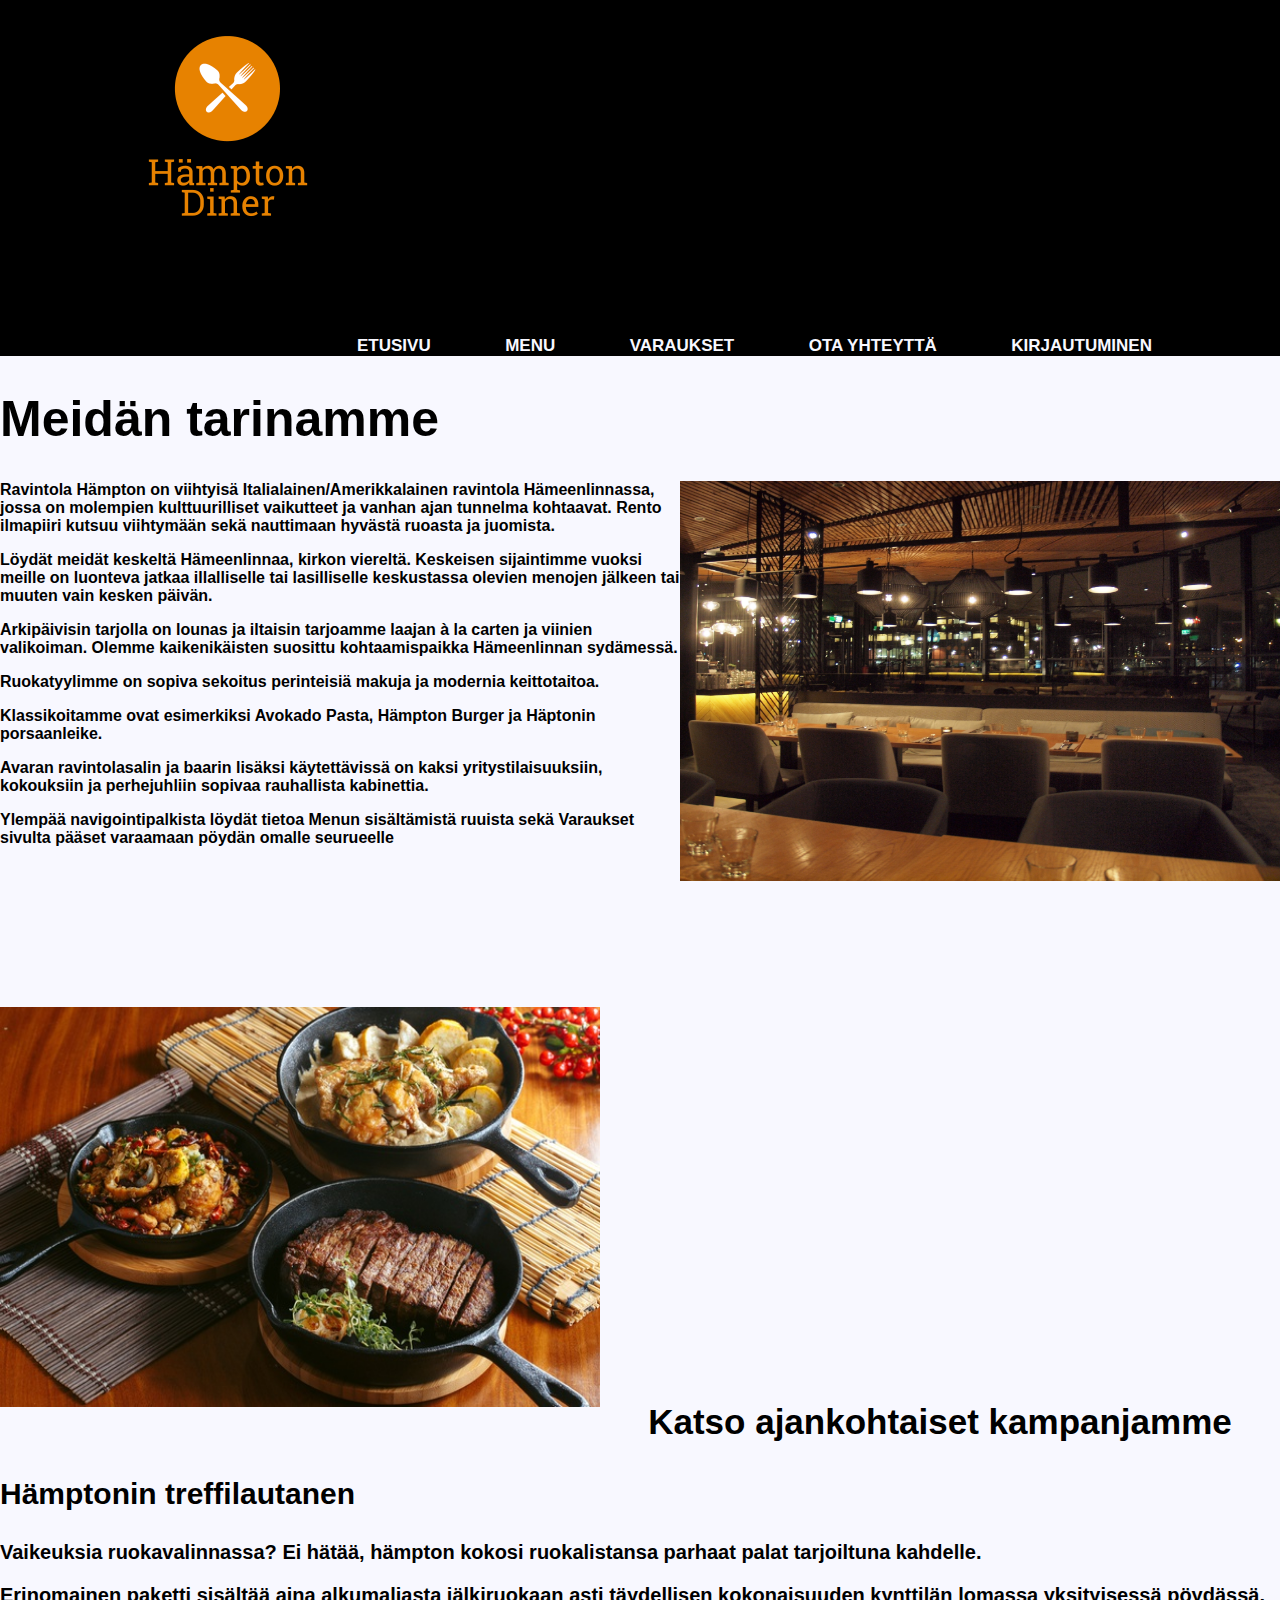
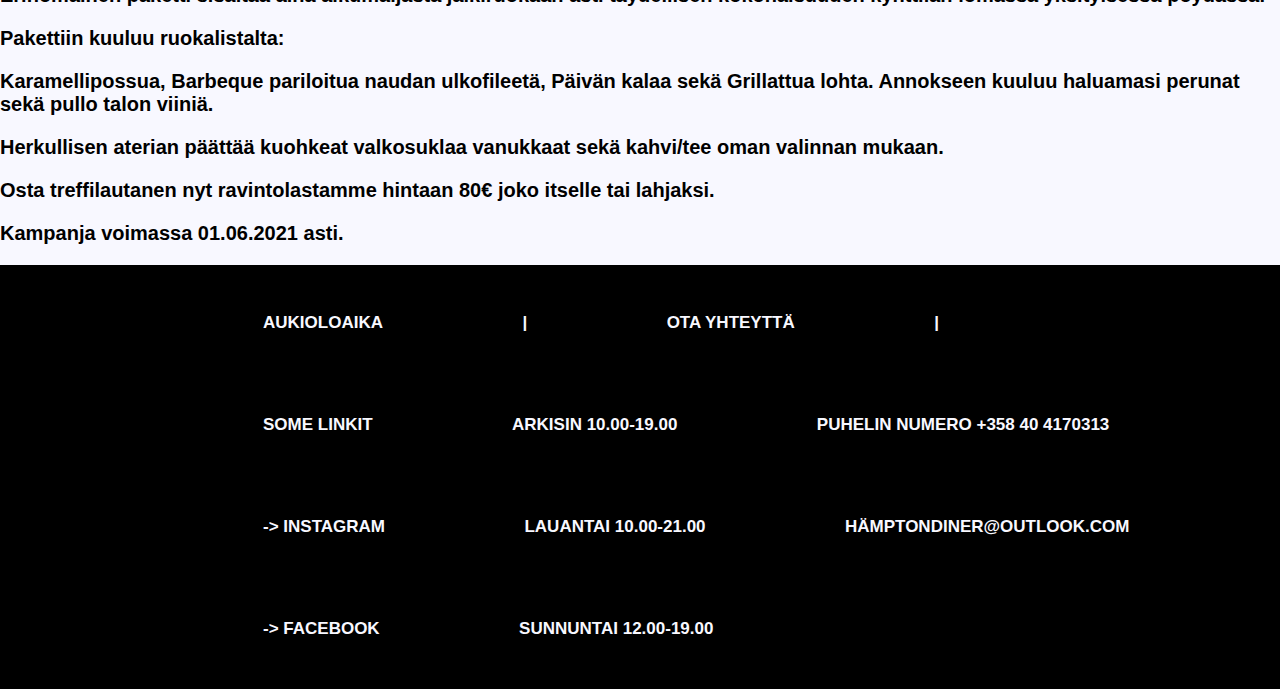
<file: index.html>
<!DOCTYPE html>
<html lang="en">
<head>
    <meta charset="UTF-8">
    <meta name="viewport" content="width=device-width, initial-scale=1.0">
    <link rel="Stylesheet" href="Css/Style.Css">    
    <title>Etusivu | Ravintola Hämpton Diner</title>
</head>
<body>
    <header>
        <div class="container">
          <img class="logo" src="Images/Logo 1.png">
          <nav>
            <ul>
              <li><a href="https://stammer91.github.io/Web-Development-Project/">Etusivu</a></li>
              <li><a href="https://stammer91.github.io/Web-Development-Project/menu.html">Menu</a></li>
              <li><a href="https://stammer91.github.io/Web-Development-Project/varaus.html">Varaukset</a></li>
              <li><a href="https://stammer91.github.io/Web-Development-Project/yt_tiedot.html">Ota yhteyttä</a></li>
              <li><a href="http://127.0.0.1/Web-Development-Project/Kirjaudu.php">Kirjautuminen</a></li>
            </ul>
          </nav>
        </div>
      </header>
      <h1>Meidän tarinamme</h1>
      <img src="Images/Hampton Sisätila.jpg" style="float: right;" alt="Sisätila;" width="600px" height="400px">
      <p>Ravintola Hämpton on viihtyisä Italialainen/Amerikkalainen ravintola Hämeenlinnassa, jossa on molempien kulttuurilliset vaikutteet ja vanhan ajan tunnelma kohtaavat.
        Rento ilmapiiri kutsuu viihtymään sekä nauttimaan hyvästä ruoasta ja juomista.</p>
      <p>Löydät meidät keskeltä Hämeenlinnaa,  kirkon viereltä. Keskeisen sijaintimme vuoksi meille on luonteva jatkaa illalliselle tai lasilliselle keskustassa olevien menojen jälkeen tai muuten vain kesken päivän.</p>
      <p>Arkipäivisin tarjolla on lounas ja iltaisin tarjoamme laajan à la carten ja viinien valikoiman.
        Olemme kaikenikäisten suosittu kohtaamispaikka Hämeenlinnan sydämessä.</p>
      <p>Ruokatyylimme on sopiva sekoitus perinteisiä makuja ja modernia keittotaitoa.</p>
      <p>Klassikoitamme ovat esimerkiksi Avokado Pasta, Hämpton Burger ja Häptonin porsaanleike.</p>
      <p>Avaran ravintolasalin ja baarin lisäksi käytettävissä on kaksi yritystilaisuuksiin, kokouksiin ja perhejuhliin sopivaa rauhallista kabinettia.</p>
      <p>Ylempää navigointipalkista löydät tietoa Menun sisältämistä ruuista sekä Varaukset sivulta pääset varaamaan pöydän omalle seurueelle</p>
      <br><br><br><br><br><br><br><br>
      <img src="Images/ruoka1.jpg" style="float: left;" alt="Ruoka1;" width="600px" height="400px">
      <br><br><br><br><br><br><br><br><br><br><br><br><br><br><br><br><br><br><br><br>
      <p style="text-align: center; font-size: 35px; font-family: 'Franklin Gothic Medium', 'Arial Narrow', Arial, sans-serif;">Katso ajankohtaiset kampanjamme</p>
      <p style="text-align: left; font-size: 30px; font-family: 'Franklin Gothic Medium', 'Arial Narrow', Arial, sans-serif;">Hämptonin treffilautanen</p>
      <p style="text-align: left; font-size: 20px; font-family: 'Franklin Gothic Medium', 'Arial Narrow', Arial, sans-serif;">Vaikeuksia ruokavalinnassa? Ei hätää, hämpton kokosi ruokalistansa parhaat palat tarjoiltuna kahdelle.</p>
      <p style="text-align: left; font-size: 20px; font-family: 'Franklin Gothic Medium', 'Arial Narrow', Arial, sans-serif;">Erinomainen paketti sisältää aina alkumaljasta jälkiruokaan asti täydellisen kokonaisuuden kynttilän lomassa yksityisessä pöydässä.</p>
      <p style="text-align: left; font-size: 20px; font-family: 'Franklin Gothic Medium', 'Arial Narrow', Arial, sans-serif;">Pakettiin kuuluu ruokalistalta:</p>
      <p style="text-align: left; font-size: 20px; font-family: 'Franklin Gothic Medium', 'Arial Narrow', Arial, sans-serif;">Karamellipossua, Barbeque pariloitua naudan ulkofileetä, Päivän kalaa sekä Grillattua lohta. Annokseen kuuluu haluamasi perunat sekä pullo talon viiniä.</p>
      <p style="text-align: left; font-size: 20px; font-family: 'Franklin Gothic Medium', 'Arial Narrow', Arial, sans-serif;">Herkullisen aterian päättää kuohkeat valkosuklaa vanukkaat sekä kahvi/tee oman valinnan mukaan.</p>
      <p style="text-align: left; font-size: 20px; font-family: 'Franklin Gothic Medium', 'Arial Narrow', Arial, sans-serif;">Osta treffilautanen nyt ravintolastamme hintaan 80€ joko itselle tai lahjaksi.</p>
      <p style="text-align: left; font-size: 20px; font-family: 'Franklin Gothic Medium', 'Arial Narrow', Arial, sans-serif;">Kampanja voimassa 01.06.2021 asti.</p>

      <header>
        <div class="container">
          <footer>
            <ul>
              <li><a>Aukioloaika</a></li>
              <li><a>|</a></li>
              <li><a>Ota Yhteyttä</a></li>
              <li><a>|</a></li>
              <li><a>Some linkit</a></li>
              <li><a>Arkisin 10.00-19.00</a></li>
              <li><a>Puhelin numero +358 40 4170313</a></li>
              <li><a href="https://www.instagram.com/">-> Instagram</a></li>
              <li><a>Lauantai 10.00-21.00</a></li>
              <li><a>HämptonDiner@outlook.com</a></li>
              <li><a href="https://fi-fi.facebook.com/">-> Facebook</a></li>
              <li><a>Sunnuntai 12.00-19.00</a></li>
            </ul>
          </footer>
        </div>
      </header>
</body>
</html>
</file>
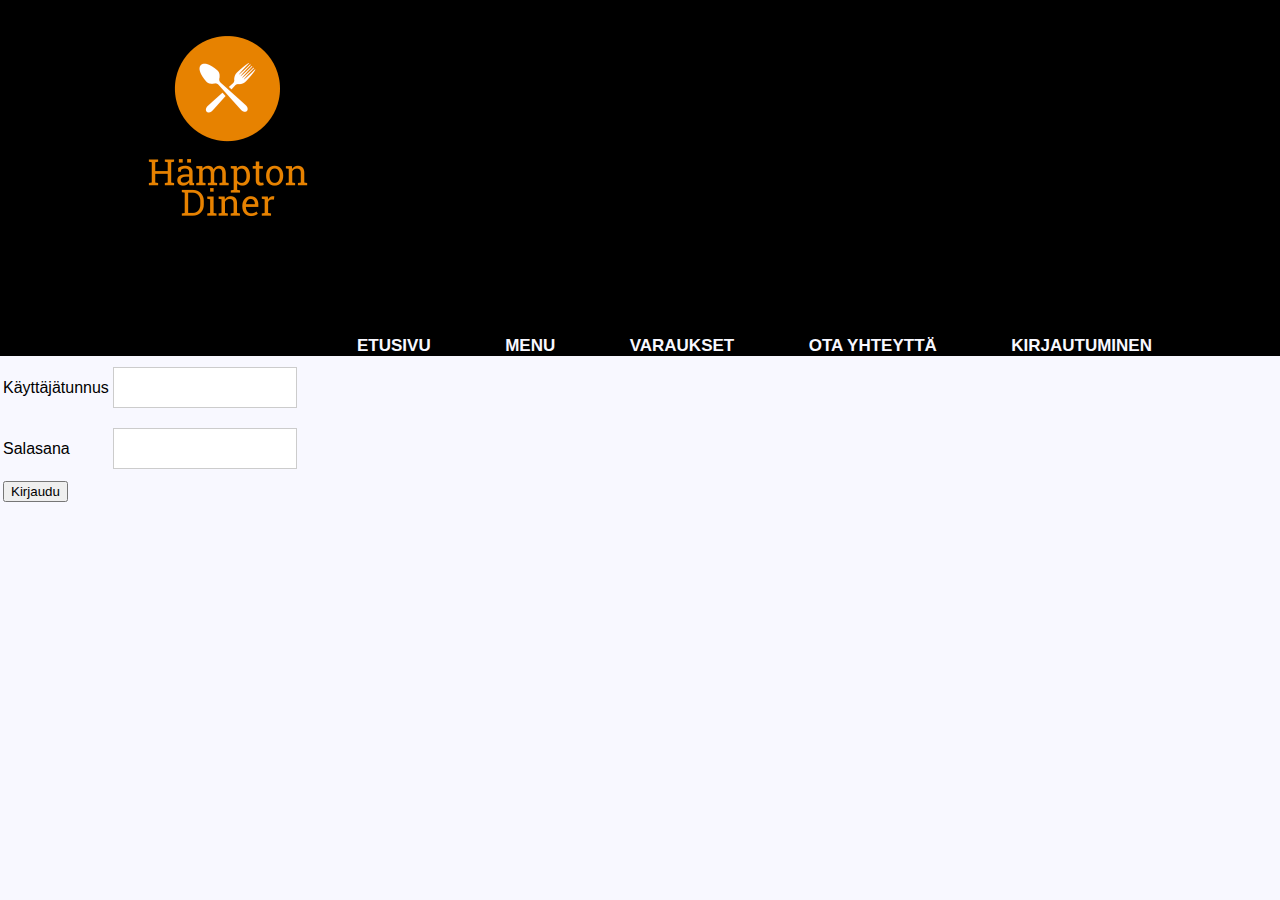
<file: Kirjaudu.html>
<html>
<head>
<link rel="Stylesheet" href="Css/Style.Css">
<title> Kirjaudu  </title>

</head>

<body>
  <header>
    <div class="container">
      <img class="logo" src="Images/Logo 1.png">
      <nav>
        <ul>
          <li><a href="http://127.0.0.1/Web-Development-Project/">Etusivu</a></li>
          <li><a href="http://127.0.0.1/Web-Development-Project//menu.html">Menu</a></li>
          <li><a href="http://127.0.0.1/Web-Development-Project//varaus.html">Varaukset</a></li>
          <li><a href="http://127.0.0.1/Web-Development-Project/yt_tiedot.html">Ota yhteyttä</a></li>
          <li><a href="http://127.0.0.1/Web-Development-Project/Kirjaudu.php">Kirjautuminen</a></li>
        </ul>
      </nav>
    </div>
  </header>

<form action="" method="post">

    <table width="300" border="0">
  <tr>
    <td>  Käyttäjätunnus</td>
    <td> <input type="text" name="Ktunnus" > </td>
  </tr>
  <tr>
    <td> Salasana  </td>
    <td><input type="password" name="Sala"></td>
  </tr>
  <tr>
    <td> <input type="submit" name="kirjaudu" value="Kirjaudu"></td>
    <td></td>
  </tr>
</table>
</form>

</body>
</html>
</file>
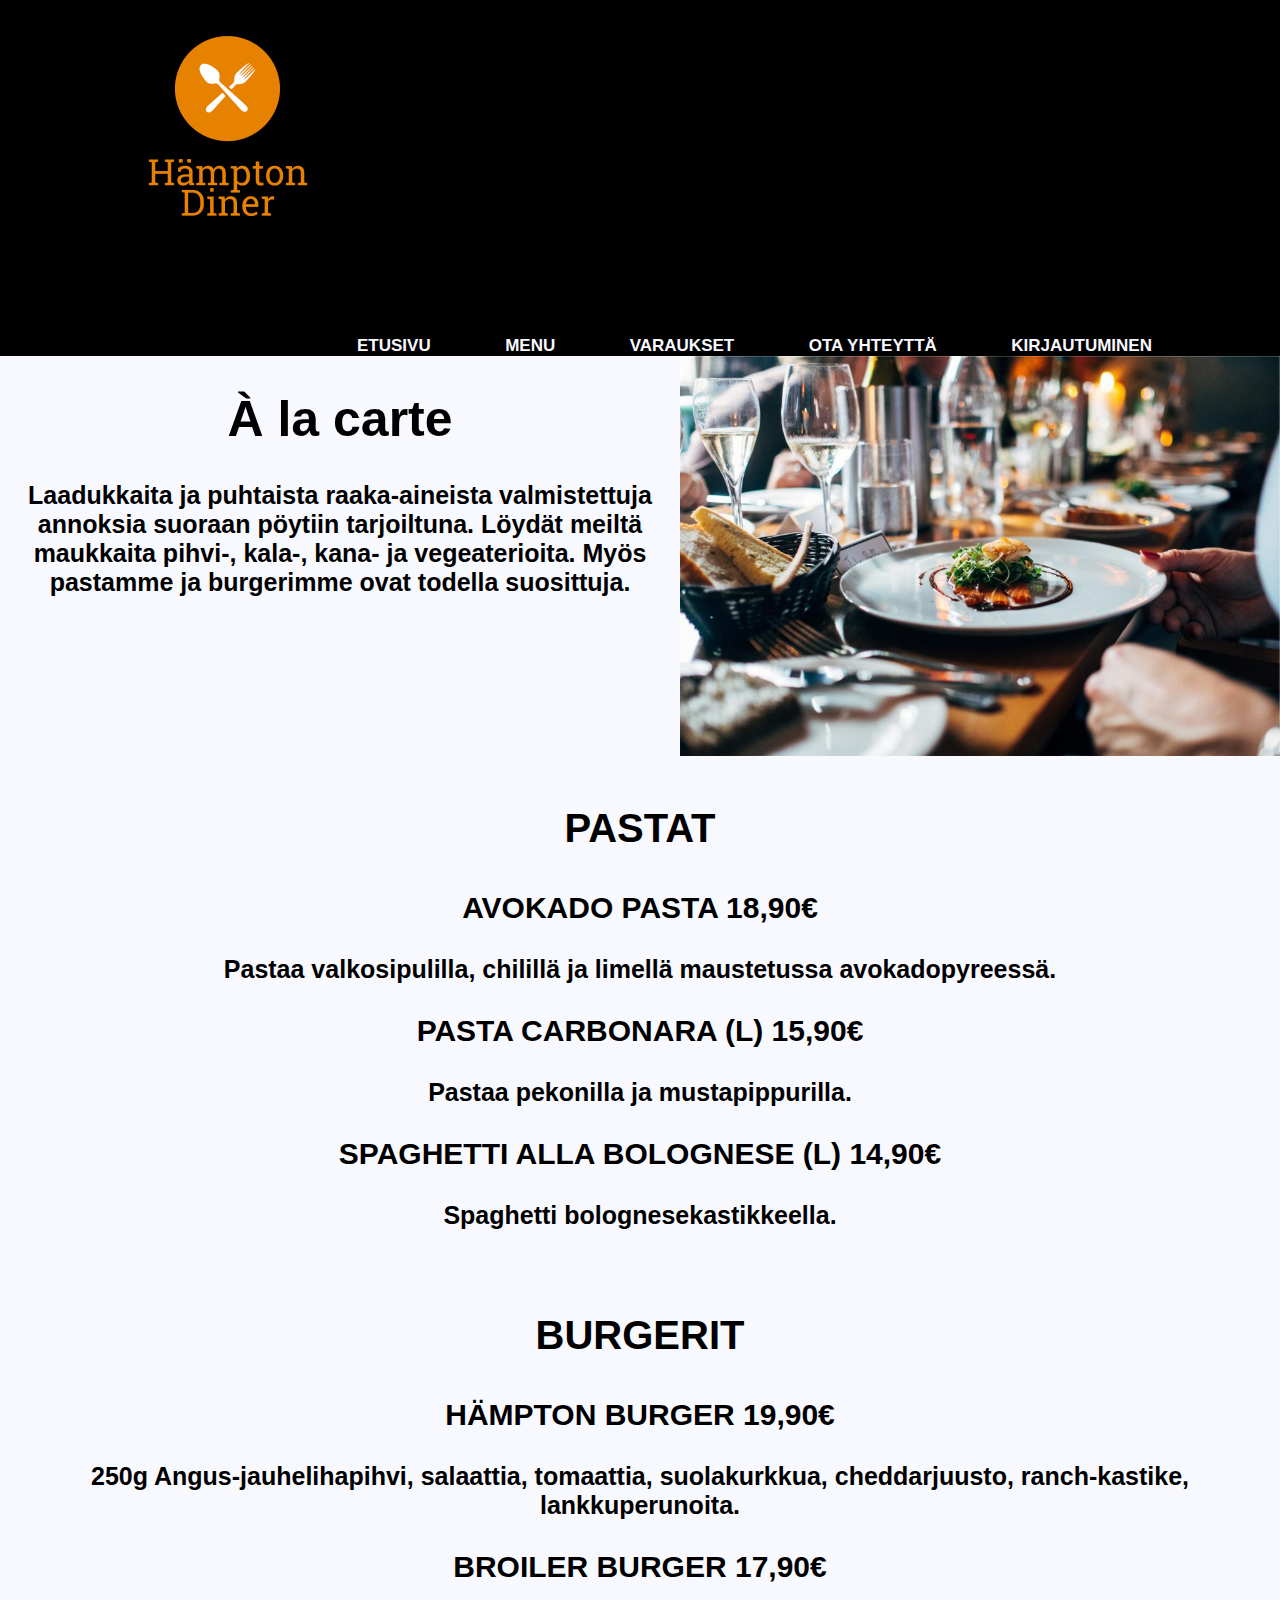
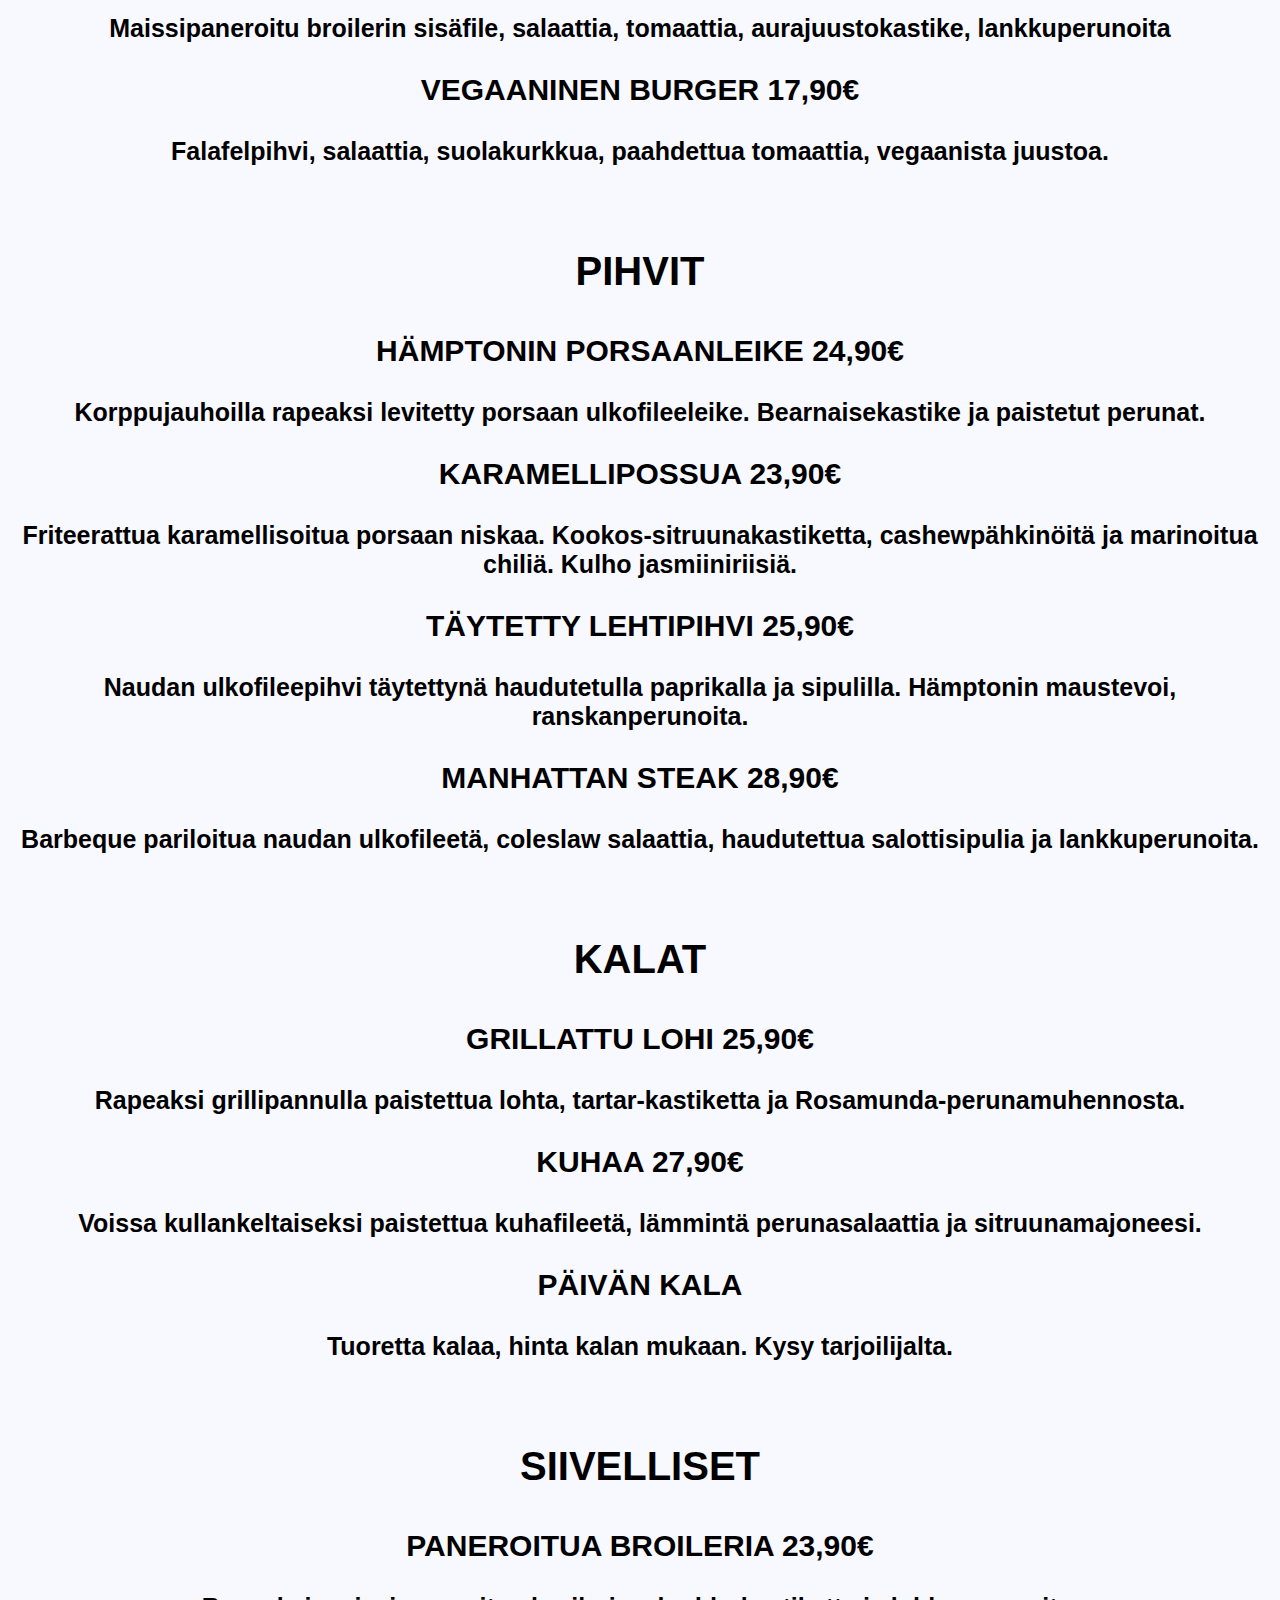
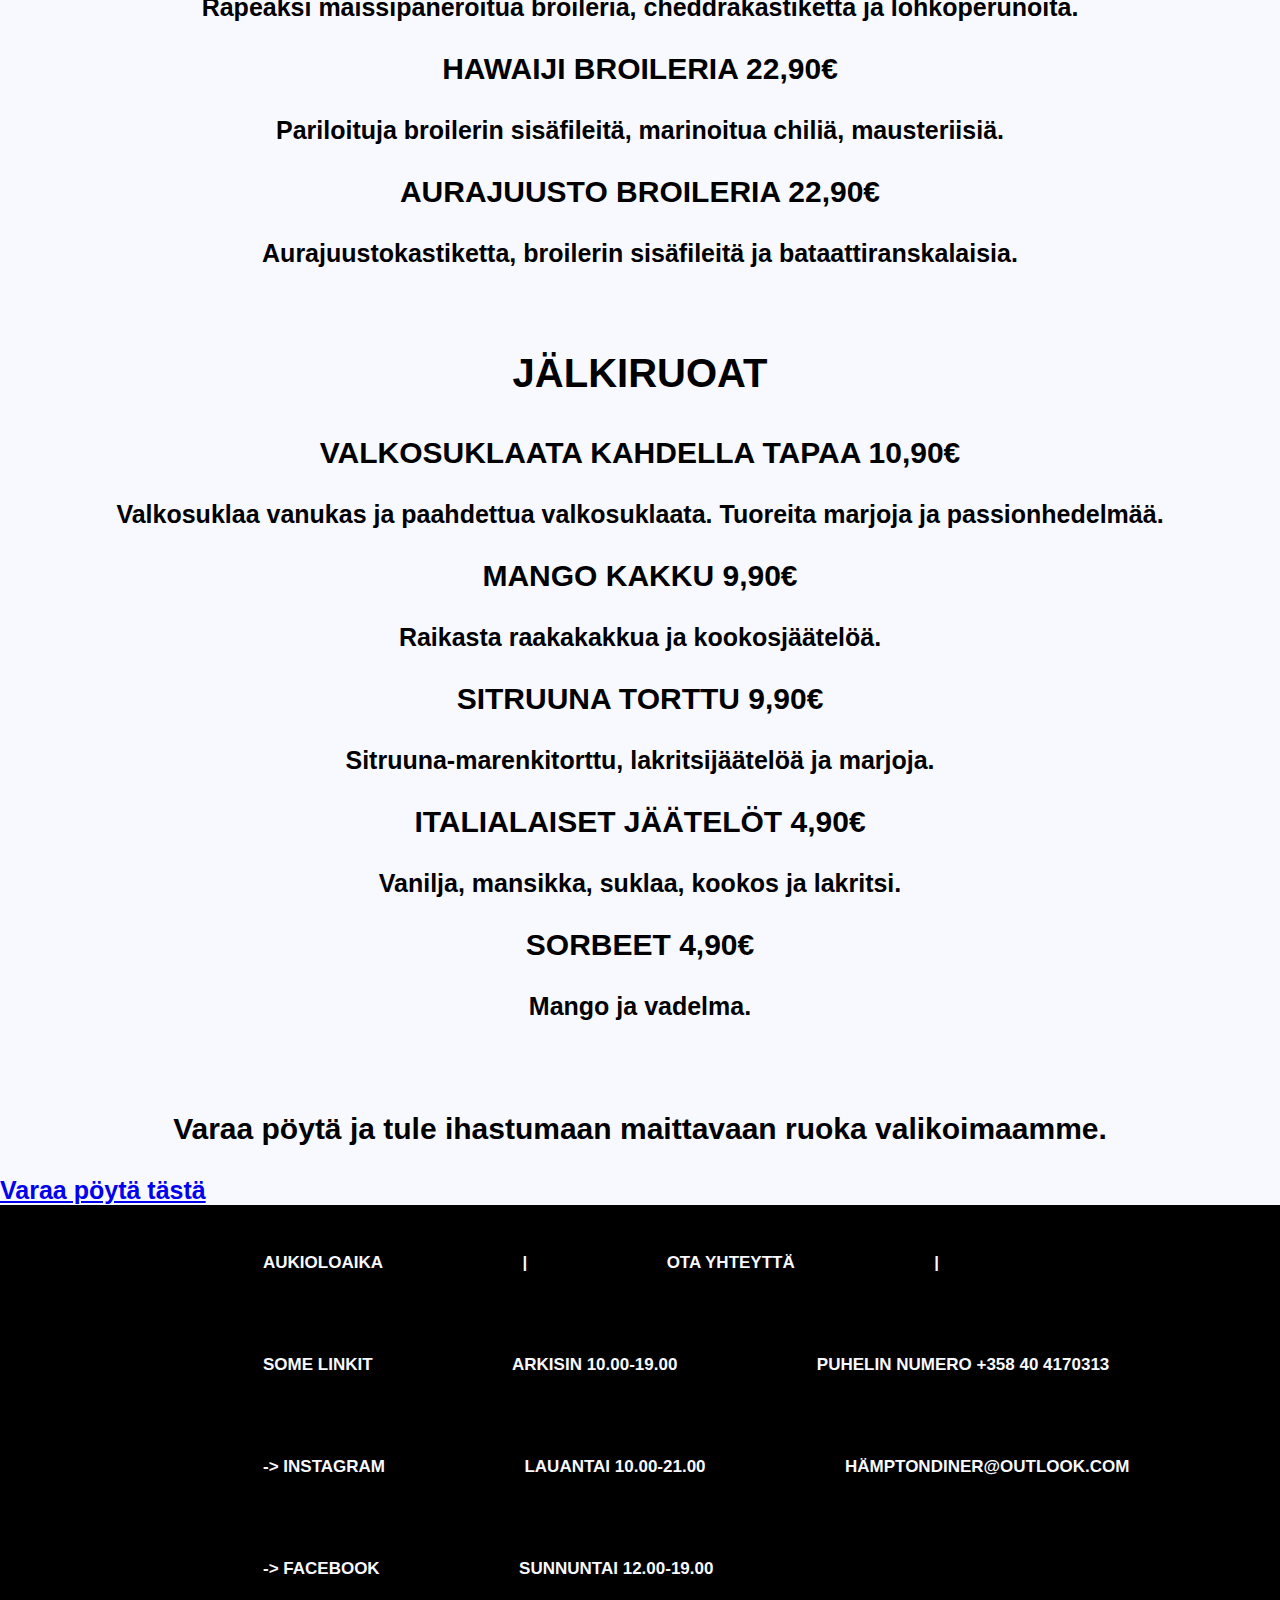
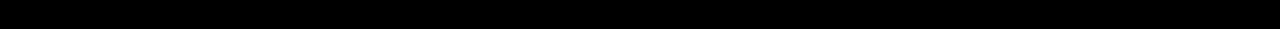
<file: menu.html>
<!DOCTYPE html>
<html lang="en">
<head>
    <meta charset="UTF-8">
    <meta name="viewport" content="width=device-width, initial-scale=1.0">
    <link rel="Stylesheet" href="Css/Style.Css">    
    <title>Menu | Ravintola Hämpton Diner</title>
</head>
<body>
    <header>
        <div class="container">
          <img class="logo" src="Images/Logo 1.png">
          <nav>
            <ul>
              <li><a href="https://stammer91.github.io/Web-Development-Project/">Etusivu</a></li>
              <li><a href="https://stammer91.github.io/Web-Development-Project/menu.html">Menu</a></li>
              <li><a href="https://stammer91.github.io/Web-Development-Project/varaus.html">Varaukset</a></li>
              <li><a href="https://stammer91.github.io/Web-Development-Project/yt_tiedot.html">Ota yhteyttä</a></li>
              <li><a href="https://stammer91.github.io/Web-Development-Project/Kirjautuminen.html">Kirjautuminen</a></li>
            </ul>
          </nav>
        </div>
      </header>
        
        <img src="Images/annos.jpg" style="float: right;" alt="Ruoka-annos;" width="600px" height="400px">
        <h1 style="font-size: 50px; font-family: 'Franklin Gothic Medium', 'Arial Narrow', Arial, sans-serif; text-align: center;"> À la carte</h1>
        <p style="font-size: 25px; font-family: 'Franklin Gothic Medium', 'Arial Narrow', Arial, sans-serif; text-align: center;"> Laadukkaita ja puhtaista raaka-aineista valmistettuja annoksia
           suoraan pöytiin tarjoiltuna. Löydät meiltä maukkaita 
           pihvi-, kala-, kana- ja vegeaterioita. Myös pastamme ja burgerimme ovat todella suosittuja.

        </p>



  <br><br><br><br><br><br><br><br>
  
  <p style="text-align: center; font-size: 40px; font-family: 'Franklin Gothic Medium', 'Arial Narrow', Arial, sans-serif;"> PASTAT</p>
  <p style="text-align: center; font-size: 30px; font-family: 'Franklin Gothic Medium', 'Arial Narrow', Arial, sans-serif;" > AVOKADO PASTA 18,90€</p>
  <p style="text-align: center; font-size: 25px; font-family: 'Franklin Gothic Medium', 'Arial Narrow', Arial, sans-serif;"> Pastaa valkosipulilla, chilillä ja limellä maustetussa avokadopyreessä.</p>
  <p style="text-align: center; font-size: 30px; font-family: 'Franklin Gothic Medium', 'Arial Narrow', Arial, sans-serif;"> PASTA CARBONARA (L) 15,90€</p>
  <p style="text-align: center; font-size: 25px; font-family: 'Franklin Gothic Medium', 'Arial Narrow', Arial, sans-serif;"> Pastaa pekonilla ja mustapippurilla.</p>
  <p style="text-align: center; font-size: 30px; font-family: 'Franklin Gothic Medium', 'Arial Narrow', Arial, sans-serif;"> SPAGHETTI ALLA BOLOGNESE (L) 14,90€</p>
  <p style="text-align: center; font-size: 25px; font-family: 'Franklin Gothic Medium', 'Arial Narrow', Arial, sans-serif;"> Spaghetti bolognesekastikkeella.</p><br>
  <p style="text-align: center; font-size: 40px; font-family: 'Franklin Gothic Medium', 'Arial Narrow', Arial, sans-serif;"> BURGERIT</p>
  <p style="text-align: center; font-size: 30px; font-family: 'Franklin Gothic Medium', 'Arial Narrow', Arial, sans-serif;">HÄMPTON BURGER 19,90€</p>
  <p style="text-align: center; font-size: 25px; font-family: 'Franklin Gothic Medium', 'Arial Narrow', Arial, sans-serif;"> 250g Angus-jauhelihapihvi, salaattia, tomaattia, suolakurkkua, cheddarjuusto, ranch-kastike, lankkuperunoita.</p>
  <p style="text-align: center; font-size: 30px; font-family: 'Franklin Gothic Medium', 'Arial Narrow', Arial, sans-serif;">BROILER BURGER 17,90€</p>
  <p style="text-align: center; font-size: 25px; font-family: 'Franklin Gothic Medium', 'Arial Narrow', Arial, sans-serif;"> Maissipaneroitu broilerin sisäfile, salaattia, tomaattia, aurajuustokastike, lankkuperunoita</p>
  <p style="text-align: center; font-size: 30px; font-family: 'Franklin Gothic Medium', 'Arial Narrow', Arial, sans-serif;">VEGAANINEN BURGER 17,90€</p>
  <p style="text-align: center; font-size: 25px; font-family: 'Franklin Gothic Medium', 'Arial Narrow', Arial, sans-serif;"> Falafelpihvi, salaattia, suolakurkkua, paahdettua tomaattia, vegaanista juustoa.</p><br>
  <p style="text-align: center; font-size: 40px; font-family: 'Franklin Gothic Medium', 'Arial Narrow', Arial, sans-serif;">PIHVIT</p>
  <p style="text-align: center; font-size: 30px; font-family: 'Franklin Gothic Medium', 'Arial Narrow', Arial, sans-serif;">HÄMPTONIN PORSAANLEIKE 24,90€</p>
  <p style="text-align: center; font-size: 25px; font-family: 'Franklin Gothic Medium', 'Arial Narrow', Arial, sans-serif;"> Korppujauhoilla rapeaksi levitetty porsaan ulkofileeleike. Bearnaisekastike ja paistetut perunat.</p>
  <p style="text-align: center; font-size: 30px; font-family: 'Franklin Gothic Medium', 'Arial Narrow', Arial, sans-serif;">KARAMELLIPOSSUA 23,90€</p>
  <p style="text-align: center; font-size: 25px; font-family: 'Franklin Gothic Medium', 'Arial Narrow', Arial, sans-serif;"> Friteerattua karamellisoitua porsaan niskaa. Kookos-sitruunakastiketta, cashewpähkinöitä ja marinoitua chiliä. Kulho jasmiiniriisiä.</p>
  <p style="text-align: center; font-size: 30px; font-family: 'Franklin Gothic Medium', 'Arial Narrow', Arial, sans-serif;">TÄYTETTY LEHTIPIHVI 25,90€</p>
  <p style="text-align: center; font-size: 25px; font-family: 'Franklin Gothic Medium', 'Arial Narrow', Arial, sans-serif;"> Naudan ulkofileepihvi täytettynä haudutetulla paprikalla ja sipulilla. Hämptonin maustevoi, ranskanperunoita.</p>
  <p style="text-align: center; font-size: 30px; font-family: 'Franklin Gothic Medium', 'Arial Narrow', Arial, sans-serif;">MANHATTAN STEAK 28,90€</p>
  <p style="text-align: center; font-size: 25px; font-family: 'Franklin Gothic Medium', 'Arial Narrow', Arial, sans-serif;"> Barbeque pariloitua naudan ulkofileetä, coleslaw salaattia, haudutettua salottisipulia ja lankkuperunoita.</p><br>
  <p style="text-align: center; font-size: 40px; font-family: 'Franklin Gothic Medium', 'Arial Narrow', Arial, sans-serif;"> KALAT</p>
  <p style="text-align: center; font-size: 30px; font-family: 'Franklin Gothic Medium', 'Arial Narrow', Arial, sans-serif;" > GRILLATTU LOHI 25,90€</p>
  <p style="text-align: center; font-size: 25px; font-family: 'Franklin Gothic Medium', 'Arial Narrow', Arial, sans-serif;"> Rapeaksi grillipannulla paistettua lohta, tartar-kastiketta ja Rosamunda-perunamuhennosta.</p>
  <p style="text-align: center; font-size: 30px; font-family: 'Franklin Gothic Medium', 'Arial Narrow', Arial, sans-serif;"> KUHAA 27,90€</p>
  <p style="text-align: center; font-size: 25px; font-family: 'Franklin Gothic Medium', 'Arial Narrow', Arial, sans-serif;"> Voissa kullankeltaiseksi paistettua kuhafileetä, lämmintä perunasalaattia ja sitruunamajoneesi.</p>
  <p style="text-align: center; font-size: 30px; font-family: 'Franklin Gothic Medium', 'Arial Narrow', Arial, sans-serif;"> PÄIVÄN KALA</p>
  <p style="text-align: center; font-size: 25px; font-family: 'Franklin Gothic Medium', 'Arial Narrow', Arial, sans-serif;"> Tuoretta kalaa, hinta kalan mukaan. Kysy tarjoilijalta.</p><br>
  <p style="text-align: center; font-size: 40px; font-family: 'Franklin Gothic Medium', 'Arial Narrow', Arial, sans-serif;"> SIIVELLISET</p>
  <p style="text-align: center; font-size: 30px; font-family: 'Franklin Gothic Medium', 'Arial Narrow', Arial, sans-serif;" > PANEROITUA BROILERIA 23,90€</p>
  <p style="text-align: center; font-size: 25px; font-family: 'Franklin Gothic Medium', 'Arial Narrow', Arial, sans-serif;"> Rapeaksi maissipaneroitua broileria, cheddrakastiketta ja lohkoperunoita.</p>
  <p style="text-align: center; font-size: 30px; font-family: 'Franklin Gothic Medium', 'Arial Narrow', Arial, sans-serif;"> HAWAIJI BROILERIA 22,90€</p>
  <p style="text-align: center; font-size: 25px; font-family: 'Franklin Gothic Medium', 'Arial Narrow', Arial, sans-serif;"> Pariloituja broilerin sisäfileitä, marinoitua chiliä, mausteriisiä.</p>
  <p style="text-align: center; font-size: 30px; font-family: 'Franklin Gothic Medium', 'Arial Narrow', Arial, sans-serif;"> AURAJUUSTO BROILERIA 22,90€</p>
  <p style="text-align: center; font-size: 25px; font-family: 'Franklin Gothic Medium', 'Arial Narrow', Arial, sans-serif;"> Aurajuustokastiketta, broilerin sisäfileitä ja bataattiranskalaisia.</p><br>
  <p style="text-align: center; font-size: 40px; font-family: 'Franklin Gothic Medium', 'Arial Narrow', Arial, sans-serif;"> JÄLKIRUOAT</p>
  <p style="text-align: center; font-size: 30px; font-family: 'Franklin Gothic Medium', 'Arial Narrow', Arial, sans-serif;" > VALKOSUKLAATA KAHDELLA TAPAA 10,90€</p>
  <p style="text-align: center; font-size: 25px; font-family: 'Franklin Gothic Medium', 'Arial Narrow', Arial, sans-serif;"> Valkosuklaa vanukas ja paahdettua valkosuklaata. Tuoreita marjoja ja passionhedelmää.</p>
  <p style="text-align: center; font-size: 30px; font-family: 'Franklin Gothic Medium', 'Arial Narrow', Arial, sans-serif;"> MANGO KAKKU 9,90€</p>
  <p style="text-align: center; font-size: 25px; font-family: 'Franklin Gothic Medium', 'Arial Narrow', Arial, sans-serif;"> Raikasta raakakakkua ja kookosjäätelöä.</p>
  <p style="text-align: center; font-size: 30px; font-family: 'Franklin Gothic Medium', 'Arial Narrow', Arial, sans-serif;"> SITRUUNA TORTTU 9,90€</p>
  <p style="text-align: center; font-size: 25px; font-family: 'Franklin Gothic Medium', 'Arial Narrow', Arial, sans-serif;"> Sitruuna-marenkitorttu, lakritsijäätelöä ja marjoja.</p>
  <p style="text-align: center; font-size: 30px; font-family: 'Franklin Gothic Medium', 'Arial Narrow', Arial, sans-serif;"> ITALIALAISET JÄÄTELÖT 4,90€</p>
  <p style="text-align: center; font-size: 25px; font-family: 'Franklin Gothic Medium', 'Arial Narrow', Arial, sans-serif;"> Vanilja, mansikka, suklaa, kookos ja lakritsi.</p>
  <p style="text-align: center; font-size: 30px; font-family: 'Franklin Gothic Medium', 'Arial Narrow', Arial, sans-serif;" > SORBEET 4,90€</p>
  <p style="text-align: center; font-size: 25px; font-family: 'Franklin Gothic Medium', 'Arial Narrow', Arial, sans-serif;"> Mango ja vadelma.</p><br><br>

  <p style="text-align: center; font-size: 30px; font-family: 'Franklin Gothic Medium', 'Arial Narrow', Arial, sans-serif;"> Varaa pöytä ja tule ihastumaan maittavaan ruoka valikoimaamme.</p>
  <a style="text-align: center; font-size: 25px; font-family: 'Franklin Gothic Medium', 'Arial Narrow', Arial, sans-serif;" href="https://stammer91.github.io/Web-Development-Project/varaus.html">Varaa pöytä tästä</a>



    
 

      <header>
        <div class="container">
          <footer>
            <ul>
              <li><a>Aukioloaika</a></li>
              <li><a>|</a></li>
              <li><a>Ota Yhteyttä</a></li>
              <li><a>|</a></li>
              <li><a>Some linkit</a></li>
              <li><a>Arkisin 10.00-19.00</a></li>
              <li><a>Puhelin numero +358 40 4170313</a></li>
              <li><a href="https://www.instagram.com/">-> Instagram</a></li>
              <li><a>Lauantai 10.00-21.00</a></li>
              <li><a>HämptonDiner@outlook.com</a></li>
              <li><a href="https://fi-fi.facebook.com/">-> Facebook</a></li>
              <li><a>Sunnuntai 12.00-19.00</a></li>
            </ul>
          </footer>
        </div>
      </header>
</body>
</html>
</file>
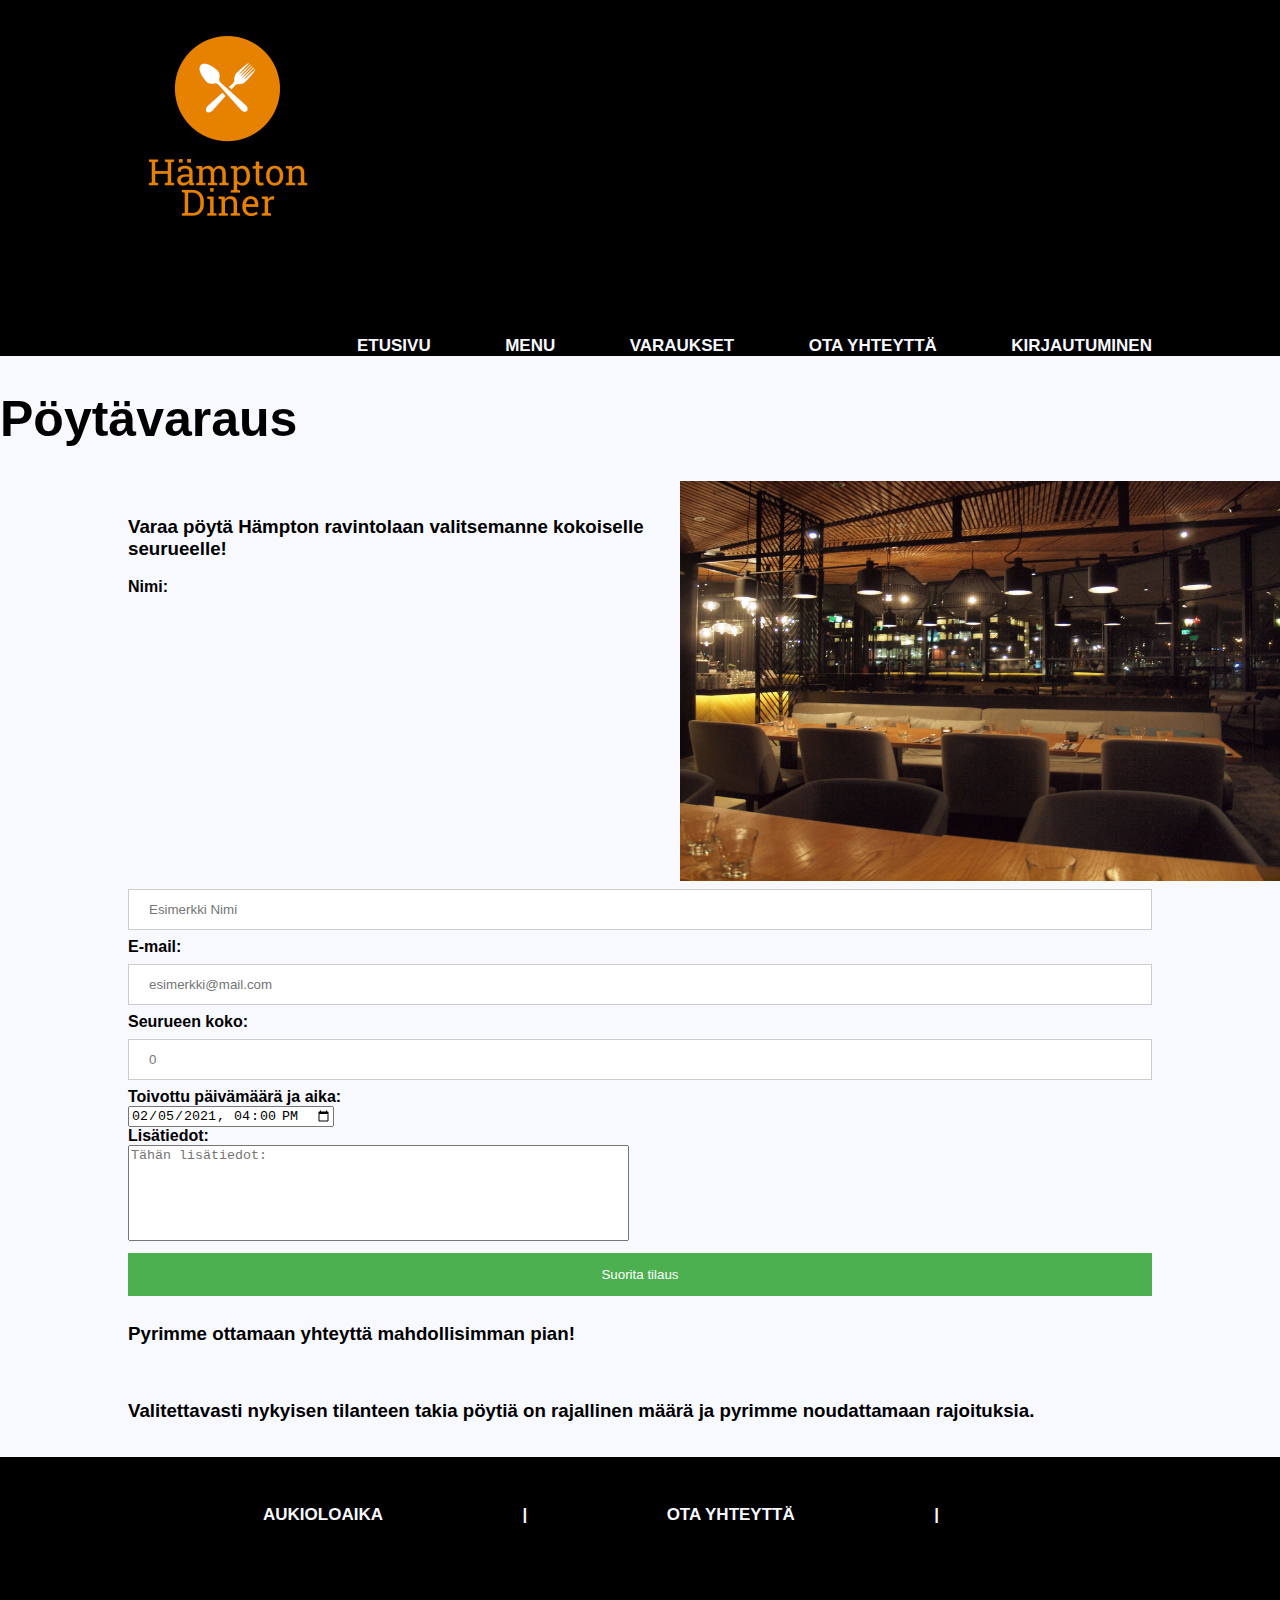
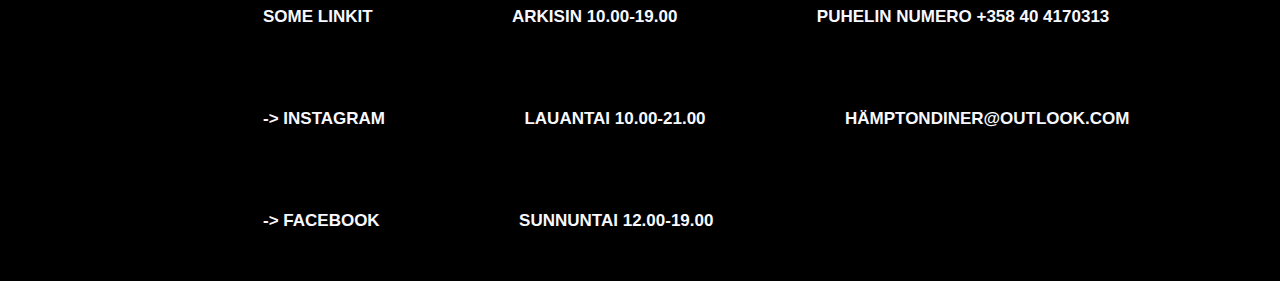
<file: varaus.html>
<!DOCTYPE html>
<html lang="en">
<head>
    <meta charset="UTF-8">
    <meta name="viewport" content="width=device-width, initial-scale=1.0">
    <link rel="Stylesheet" href="Css/Style.Css">    
    <title>Varaukset | Ravintola Hämpton Diner</title>
    <script src="https://ajax.googleapis.com/ajax/libs/jquery/3.3.1/jquery.min.js"></script>
  
</head>
<body>
    <header>
        <div class="container">
          <img class="logo" src="Images/Logo 1.png">
          <nav>
            <ul>
              <li><a href="https://stammer91.github.io/Web-Development-Project/">Etusivu</a></li>
              <li><a href="https://stammer91.github.io/Web-Development-Project/menu.html">Menu</a></li>
              <li><a href="https://stammer91.github.io/Web-Development-Project/varaus.html">Varaukset</a></li>
              <li><a href="https://stammer91.github.io/Web-Development-Project/yt_tiedot.html">Ota yhteyttä</a></li>
              <li><a href="http://127.0.0.1/Web-Development-Project/Kirjaudu.php">Kirjautuminen</a></li>
            </ul>
          </nav>
        </div>
      </header>
      <h1 style="float: center;">Pöytävaraus</h1>
      
      <img src="Images/Hampton Sisätila.jpg" style="float: right;" alt="Sisätila;" width="600px" height="400px">
      <div class="container">
        <div class="row">
        <div class="col-4">
      <form >
        <h3>Varaa pöytä Hämpton ravintolaan valitsemanne kokoiselle seurueelle!</h3>
          

        <div class="form-varaus">
          <label for="varaukset":>Nimi:</label> <br>
          <input type="text" id="nimi" placeholder="Esimerkki Nimi" name="nimi" value="" required>
        </div>    
        <div class="form-mail">
          <label for="mail">E-mail:</label> <br>
          <input type="text" id="email" placeholder="esimerkki@mail.com" name="email" value="" required>
        </div>
        <div class="form-maara">
          <label for="maara">Seurueen koko:</label> <br>
          <input type="text"   id="maara"  placeholder="0"  name="maara" value="" required>   
        </div>
        <div class="form-aika">
        <label for="aika">Toivottu päivämäärä ja aika:</label> <br>
        <input type="datetime-local"   id="pvm"  name="pvm" value="2021-02-05T16:00" min="2021-02-05" min="10:00" max="18:00" required>   
        </div>
        <div class="form-nimi">
          <label for="msg">Lisätiedot:</label> <br>
          <textarea id="lisatiedot" name="lisatiedot"  cols="60" rows="6"  style="resize: none;"  placeholder="Tähän lisätiedot:" required ></textarea>
        </div>
            <button type="submit" onclick="suoritaVaraus();" name="suoritaVaraus" class="btn btn-primary">Suorita tilaus</button>
        <script> 
function suoritaVaraus() {
  var xhttp = new XMLHttpRequest();
   xhttp.onreadystatechange = function() {

                xhttp.open("post", "varaukset.php", true);
              xhttp.setRequestHeader("Content-type", "application/x-www-form-urlencoded");
              xhttp.send("nimi="+nimi.value+"&email="+email.value+"&maara="+maara.value+"&pvm="+pvm.value+"&lisatiedot="+lisatiedot.value);
         
        alert("Varaus tehty onnistuneesti!")
    }
};
           
        </script>
        </form>
        </div>
        <div class="col"> 
          <h3> Pyrimme ottamaan yhteyttä mahdollisimman pian! </h3> <br>
          <h3>Valitettavasti nykyisen tilanteen takia pöytiä on rajallinen määrä ja pyrimme noudattamaan rajoituksia.</h3>
        </div>
        </div>
      </div>
      <header>
        <div class="container">
         
          <footer>
            <ul>
              <li><a>Aukioloaika</a></li>
              <li><a>|</a></li>
              <li><a>Ota Yhteyttä</a></li>
              <li><a>|</a></li>
              <li><a>Some linkit</a></li>
              <li><a>Arkisin 10.00-19.00</a></li>
              <li><a>Puhelin numero +358 40 4170313</a></li>
              <li><a href="https://www.instagram.com/">-> Instagram</a></li>
              <li><a>Lauantai 10.00-21.00</a></li>
              <li><a>HämptonDiner@outlook.com</a></li>
              <li><a href="https://fi-fi.facebook.com/">-> Facebook</a></li>
              <li><a>Sunnuntai 12.00-19.00</a></li>
            </ul>
          </footer>
        </div>
      </header>
</body>
</html>
</file>
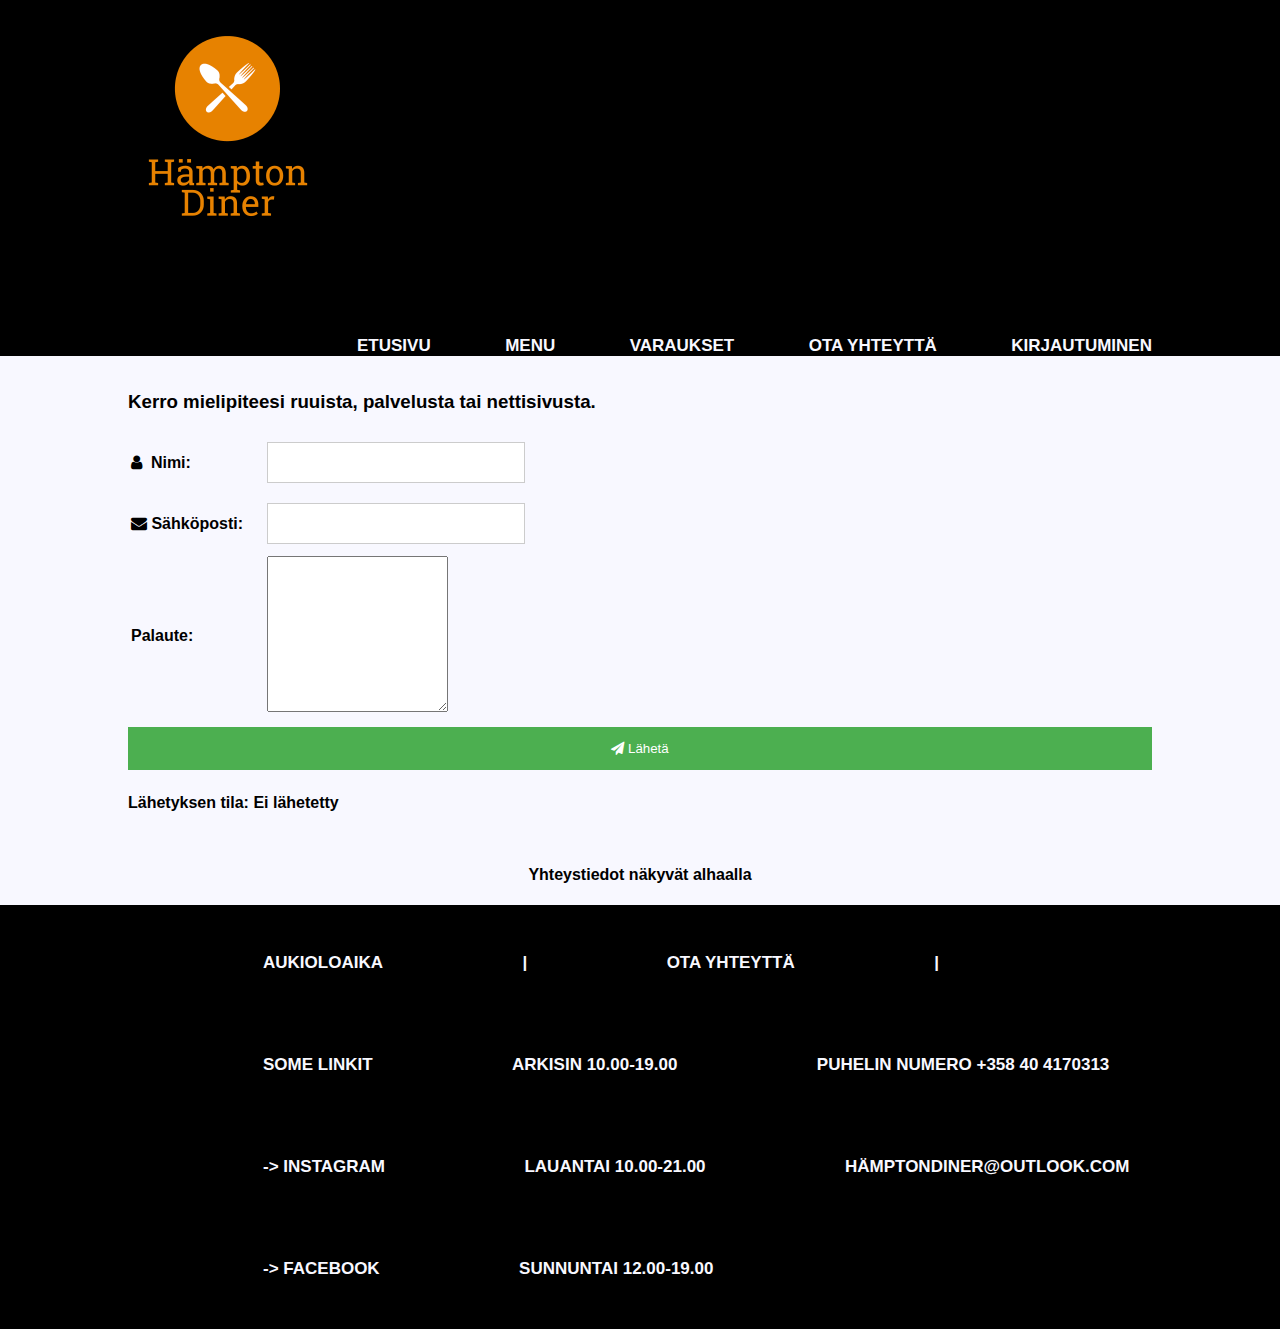
<file: yt_tiedot.html>
<!DOCTYPE html>
<html lang="en">
<head>
    <meta charset="UTF-8">
    <meta name="viewport" content="width=device-width, initial-scale=1.0">
    <link rel="Stylesheet" href="Css/Style.Css">    
    <title>Yhteystiedot | Ravintola Hämpton Diner</title>
    <script src="https://ajax.googleapis.com/ajax/libs/jquery/3.3.1/jquery.min.js"></script>
    <link rel='stylesheet' href="https://cdnjs.cloudflare.com/ajax/libs/font-awesome/4.7.0/css/font-awesome.min.css" />
</head>
<body>
    <header>
        <div class="container">
          <img class="logo" src="Images/Logo 1.png">
          <nav>
            <ul>
              <li><a href="https://stammer91.github.io/Web-Development-Project/">Etusivu</a></li>
              <li><a href="https://stammer91.github.io/Web-Development-Project/menu.html">Menu</a></li>
              <li><a href="https://stammer91.github.io/Web-Development-Project/varaus.html">Varaukset</a></li>
              <li><a href="https://stammer91.github.io/Web-Development-Project/yt_tiedot.html">Ota yhteyttä</a></li>
              <li><a href="http://127.0.0.1/Web-Development-Project/Kirjaudu.php">Kirjautuminen</a></li>
            </ul>
          </nav>
        </div>
      </header>

      <div class="container">
        <h3 style="text-align: left;">Kerro mielipiteesi ruuista, palvelusta tai nettisivusta.</h3>

        <form>
          <table width="400" border="0">
            <tr>
              <td> <i class="fa fa-user"></i>&nbsp Nimi:</td>
              <td> <input id="nimi" type="text" name="nimi" value=" "> </td>
            </tr>
            <tr>
              <td> <i class="fa fa-envelope"></i> Sähköposti: </td>
              <td> <input id="email" type="text" name="email" value=" "> </td>
            </tr>
            <tr>
              <td> Palaute: </td>
              <td> <textarea id="viesti" name="viesti" rows="10"></textarea> </td>
            </tr>
          </table>
          </form>
          <button name="laheta" id="laheta" onclick="lahetatiedot();" class="btn btn-primary float-right">
            <i class="fa fa-paper-plane"></i> 
            Lähetä
          </button>

          <p id='tulos'>Lähetyksen tila: Ei lähetetty</p>

          <script>
          function lahetatiedot() {
              var xhttp = new XMLHttpRequest();
              xhttp.onreadystatechange = function() {
                if (this.readyState == 4 && this.status == 200) {
                       document.getElementById("tulos").innerHTML = this.responseText;
                       tulos2.innerHTML = this.responseText;
                               tulos3.innerHTML = this.responseText;
                }
              };
              xhttp.open("post", "palaute.php", true);
              xhttp.setRequestHeader("Content-type", "application/x-www-form-urlencoded");
              xhttp.send("nimi="+nimi.value+"&email="+email.value+"&viesti="+viesti.value);
          }
          </script>  

      
      </div>
      <h4 style="text-align: center;">Yhteystiedot näkyvät alhaalla</h4>
      <header>
        <div class="container">
          <footer>
            <ul>
              <li><a>Aukioloaika</a></li>
              <li><a>|</a></li>
              <li><a>Ota Yhteyttä</a></li>
              <li><a>|</a></li>
              <li><a>Some linkit</a></li>
              <li><a>Arkisin 10.00-19.00</a></li>
              <li><a>Puhelin numero +358 40 4170313</a></li>
              <li><a href="https://www.instagram.com/">-> Instagram</a></li>
              <li><a>Lauantai 10.00-21.00</a></li>
              <li><a>HämptonDiner@outlook.com</a></li>
              <li><a href="https://fi-fi.facebook.com/">-> Facebook</a></li>
              <li><a>Sunnuntai 12.00-19.00</a></li>
            </ul>
          </footer>
        </div>
      </header>
</body>
</html>
</file>
<file: Css/Style.Css>
body {
	margin: 0;
	background: #F8F8FF;
	font-family: 'Work Sans', sans-serif;
	font-weight: 800;
}

.container {
	width: 80%;
	margin: 0 auto;
}

header {
  background: black;
}

header::after {
  content: '';
  display: table;
  clear: both;
}

.logo {
  float: left;
  padding: 10px 0;
}

nav {
  float: right;
}

nav ul {
  margin: 0;
  padding: 0;
  list-style: none;
}

nav li {
  display: inline-block;
  margin-left: 70px;
  padding-top: 100px;

  position: relative;
}

nav a {
  color:ghostwhite;
  text-decoration: none;
  text-transform: uppercase;
  font-size: 17px;
}

nav a:hover {
  color:#444;
}

nav a::before {
  content: '';
  display: block;
  height: 30px;
  background-color: ghostwhite;

  position: absolute;
  top: 0;
  width: 0%;

  transition: all ease-in-out 250ms;
}

nav a:hover::before {
  width: 100%;
}





footer {
  float: left;
}

footer ul {
  margin: 0;
  padding: 0;
  list-style: none;
}

footer li {
  display: inline-block;
  margin-left: 135px;
  padding-top: 32px;
  padding-bottom: 50px;
}

footer a {
  color:ghostwhite;
  text-decoration: none;
  text-transform: uppercase;
  font-size: 17px;
}

footer a::before {
  content: '';
  display: block;
  height: 5px;
  background-color: #DCDCDC;

  position: absolute;
  top: 0;
  width: 0%;

  transition: all ease-in-out 250ms;
    background-color: black;
    padding: 10px;
    display: inline-block;
    display: table;
    clear: both;
    
    color: ghostwhite;
    width: 100%;
    
  }

h1 {
  font-size: 50px;
  font-family: 'Franklin Gothic Medium', 'Arial Narrow', Arial, sans-serif;
}


/* Full-width inputs */
input[type=text], input[type=password] {
  width: 100%;
  padding: 12px 20px;
  margin: 8px 0;
  display: inline-block;
  border: 1px solid #ccc;
  box-sizing: border-box;
}

/* Set a style for all buttons */
button {
  background-color: #4CAF50;
  color: white;
  padding: 14px 20px;
  margin: 8px 0;
  border: none;
  cursor: pointer;
  width: 100%;
}

/* Add a hover effect for buttons */
button:hover {
  opacity: 0.8;
}


/* Add padding to containers */
.container {
  padding: 16px;
}

/* The "Forgot password" text */
span.psw {
  float: right;
  padding-top: 16px;
}
</file>
